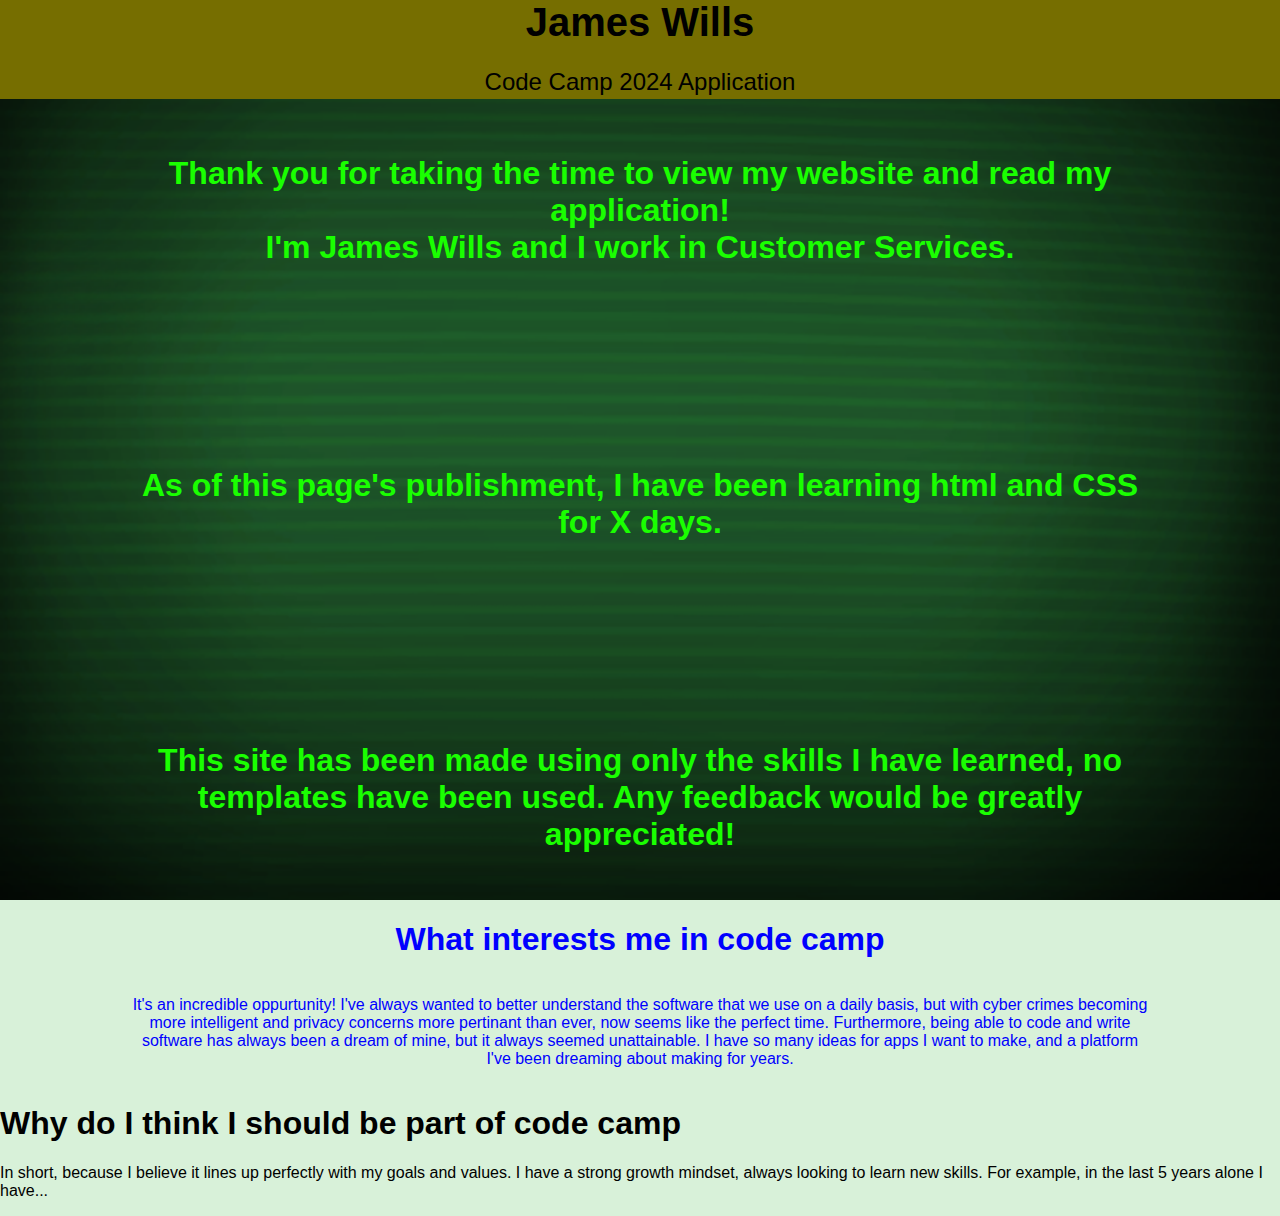
<file: Codecamp.html>
<!-- LOOK MORE INTO FLEX AND MAYBE START AGAIN, SALVAGING ONLY THE CODE I NEED -->

<html lang="en">
<head>
  <meta charset="UTF-8">
  <meta name="viewport" content="width=device-width, initial-scale=1.0">
  <title>Code Camp Application</title>
  <link rel="stylesheet" href="PREVIOUS.css">
</head>


<body>
  <header class="head">
      <a href="index.html" class="headling title">James Wills</a>

      <span class="headling subtitle">Code Camp 2024 Application</span>
  </header>


  <div class="foreword">
      <h1>Thank you for taking the time to view my website and read my application! <br> I'm James Wills and I work in Customer Services.</h1> 
      <h1>As of this page's publishment, I have been learning html and CSS for X days.</h1>
      <h1>This site has been made using only the skills I have learned, no templates have been used. Any feedback would be greatly appreciated!</h1>
  </div>


  <div class="q1">
    <h1>What interests me in code camp</h1>
    <p>It's an incredible oppurtunity! I've always wanted to better understand the software that we use on a daily basis, but with cyber crimes becoming more intelligent and privacy concerns more pertinant than ever, now seems like the perfect time. Furthermore, being able to code and write software has always been a dream of mine, but it always seemed unattainable. I have so many ideas for apps I want to make, and a platform I've been dreaming about making for years. </p>
  </div>


  <div class="wrapper">
    <div class="flexcontainer">
      <h1 class="qu">Why do I think I should be part of code camp</h1>
      <p>In short, because I believe it lines up perfectly with my goals and values. I have a strong growth mindset, always looking to learn new skills. For example, in the last 5 years alone I have... </p>
      <ul>
        
      </ul>
  </div>
  </div>
</body>
</html>
</file>
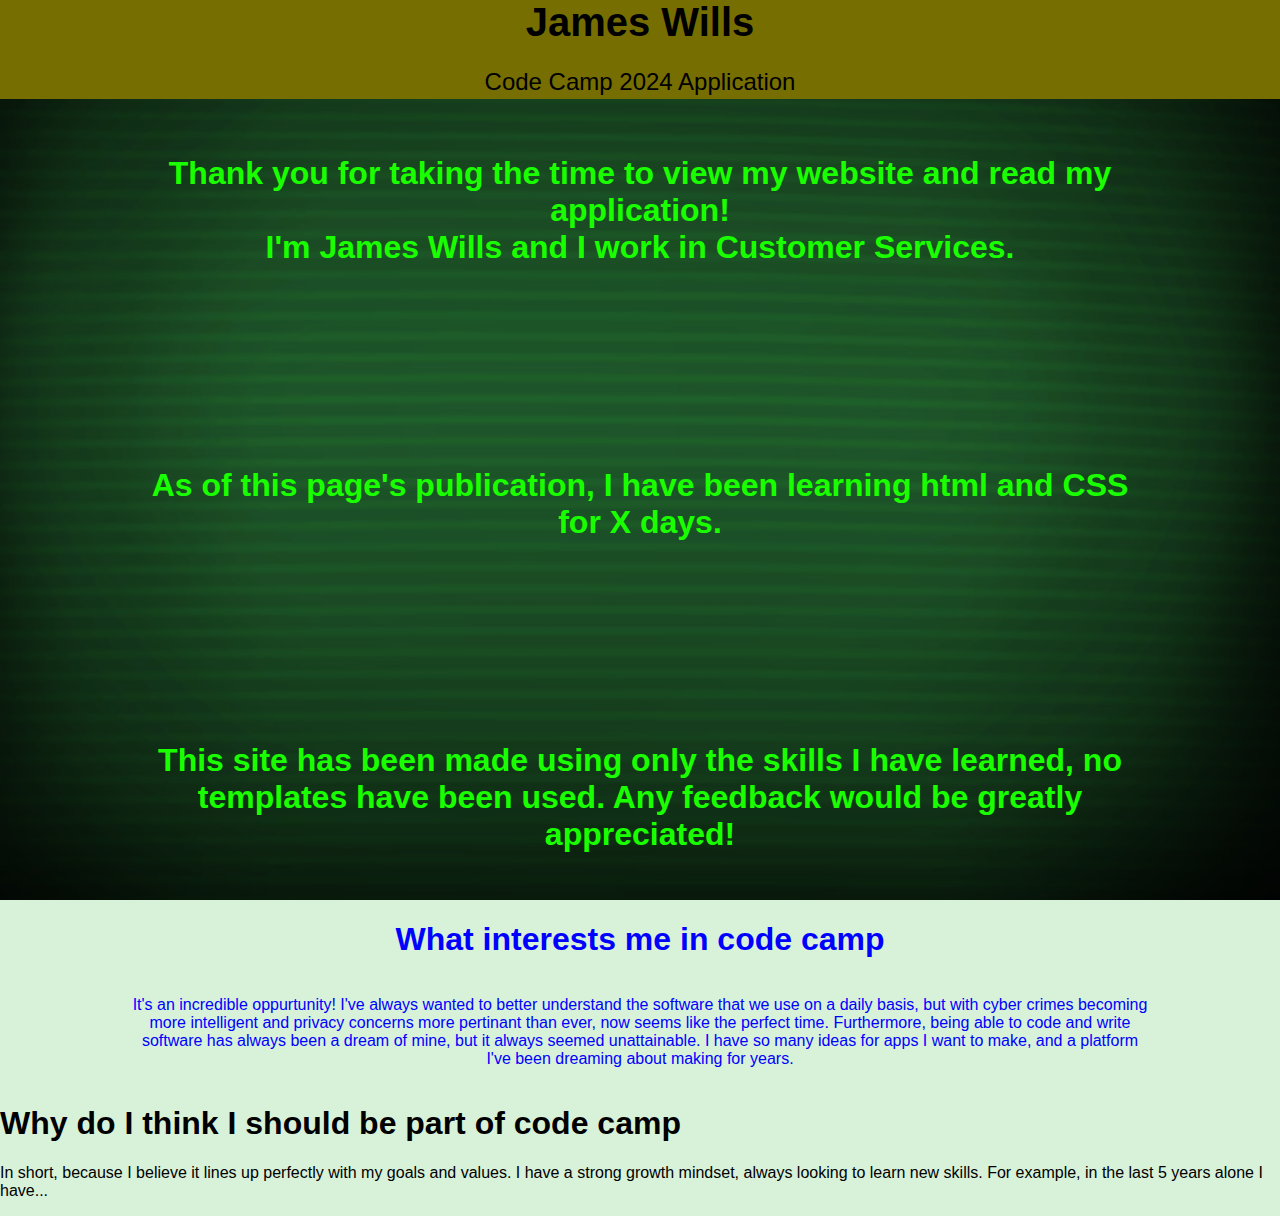
<file: codecamp.html>
<!-- LOOK MORE INTO FLEX AND MAYBE START AGAIN, SALVAGING ONLY THE CODE I NEED -->

<html lang="en">
<head>
  <meta charset="UTF-8">
  <meta name="viewport" content="width=device-width, initial-scale=1.0">
  <title>Code Camp Application</title>
  <link rel="stylesheet" href="PREVIOUS.css">
</head>


<body>
  <header class="head">
      <a href="index.html" class="headling title">James Wills</a>

      <span class="headling subtitle">Code Camp 2024 Application</span>
  </header>


  <div class="foreword">
      <h1>Thank you for taking the time to view my website and read my application! <br> I'm James Wills and I work in Customer Services.</h1> 
      <h1>As of this page's publication, I have been learning html and CSS for X days.</h1>
      <h1>This site has been made using only the skills I have learned, no templates have been used. Any feedback would be greatly appreciated!</h1>
  </div>


  <div class="q1">
    <h1>What interests me in code camp</h1>
    <p>It's an incredible oppurtunity! I've always wanted to better understand the software that we use on a daily basis, but with cyber crimes becoming more intelligent and privacy concerns more pertinant than ever, now seems like the perfect time. Furthermore, being able to code and write software has always been a dream of mine, but it always seemed unattainable. I have so many ideas for apps I want to make, and a platform I've been dreaming about making for years. </p>
  </div>


  <div class="wrapper">
    <div class="flexcontainer">
      <h1 class="qu">Why do I think I should be part of code camp</h1>
      <p>In short, because I believe it lines up perfectly with my goals and values. I have a strong growth mindset, always looking to learn new skills. For example, in the last 5 years alone I have... </p>
      <ul>
        
      </ul>
  </div>
  </div>
</body>
</html>
</file>
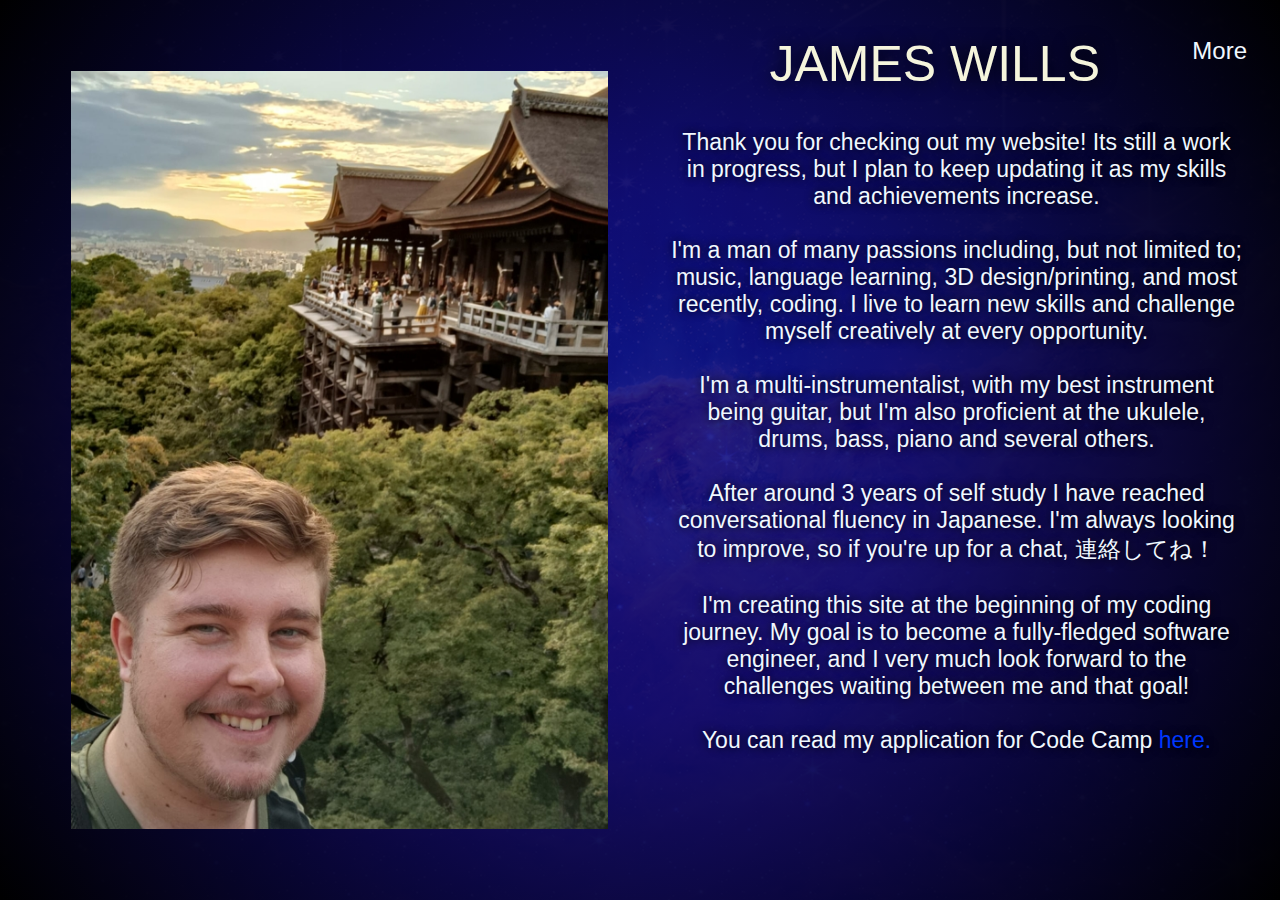
<file: index old.html>
<html lang="en">
<head>
    <meta charset="UTF-8">
    <meta name="viewport" content="width=device-width, initial-scale=1.0">
    <title>James Wills - Home</title>
    <link rel="stylesheet" href="homestyle.css">
</head>


<body class="bg bod">
    <div class="pic">
        <img src="img/space.jpg" alt="">
    </div>


    <div class="about">
        <div class="banner">

            <a href="index.html" class="james">JAMES WILLS</a>

            <div class="dd">
                <span>More</span>
                 <div class="dd-content">
                     <a href="projects.html">Projects</a>
                     <br>
                     <a href="Codecamp.html">Code Camp</a>
                     <br>
                     <a href="og.html">OG</a>
                </div>
              </div>

        </div>

        <div class="bio">
            <p>Thank you for checking out my website! Its still a work in progress, but I plan to keep updating it as my skills and achievements increase.
                <br><br>
                I'm a man of many passions including, but not limited to; music, language learning, 3D design/printing, and most recently, coding. I live to learn new skills and challenge myself creatively at every opportunity.
                <br><br>
                I'm a multi-instrumentalist, with my best instrument being guitar, but I'm also proficient at the ukulele, drums, bass, piano and several others.
                <br><br>
                After around 3 years of self study I have reached conversational fluency in Japanese. I'm always looking to improve, so if you're up for a chat, 連絡してね！
                <br><br>
                I'm creating this site at the beginning of my coding journey. My goal is to become a fully-fledged software engineer, and I very much look forward to the challenges waiting between me and that goal!
                <br><br>
                You can read my application for Code Camp <a href="Codecamp.html">here.</a></p>
        </div>

    </div>
</body>
</html>
</file>
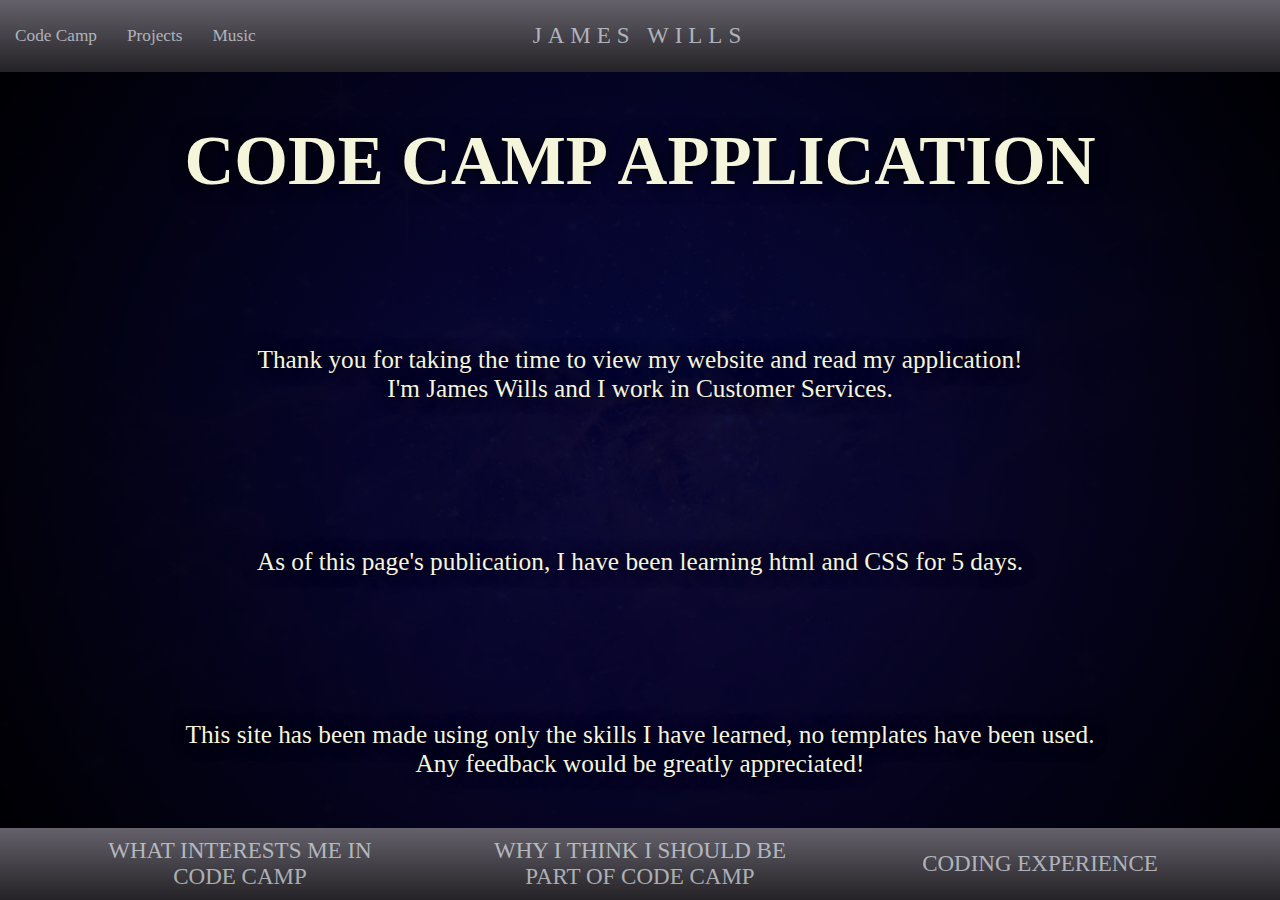
<file: codecamp/codecamp.html>
<html lang="en">
<head>
    <meta charset="UTF-8">
    <meta name="viewport" content="width=device-width, initial-scale=1.0">
    <title>James Wills - Code Camp</title>
    <link rel="stylesheet" href="codecamp.css">
</head>

<body>
    
    <header>
        <nav class="heading bor top">

            <ul class="navi bor">
                <li class="navs bor"><a href="codecamp.html" >Code Camp</a></li>
                <li class="navs bor"><a href="https://jamesawills.com/projects.html" >Projects</a></li>
                <li class="navs bor"><a href="https://jamesawills.com/music.html">Music</a></li>
            </ul>

            <a href="https://jamesawills.com" class="homebtn">JAMES WILLS</a>
        </nav>
    </header>

    <div class="spacer"></div>

    <div class="hero">
        <div class="hero-text">
          <h1>CODE CAMP APPLICATION</h1>
          <p>Thank you for taking the time to view my website and read my application! <br>
            I'm James Wills and I work in Customer Services.</p>
            <p>As of this page's publication, I have been learning html and CSS for 5 days.</p>
            <p>This site has been made using only the skills I have learned, no templates have been used.<br> Any feedback would be greatly appreciated!</p>
        </div>
      </div>

    <footer class="ccnav">
        <div class="ccbtn"><a href="interest.html">WHAT INTERESTS ME IN CODE CAMP</a></div>
        <div class="ccbtn"><a href="why.html">WHY I THINK I SHOULD BE PART OF CODE CAMP</a></div>
        <div class="ccbtn"><a href="experience.html">CODING EXPERIENCE</a></div>
    </footer>

</body>
</html>
</file>
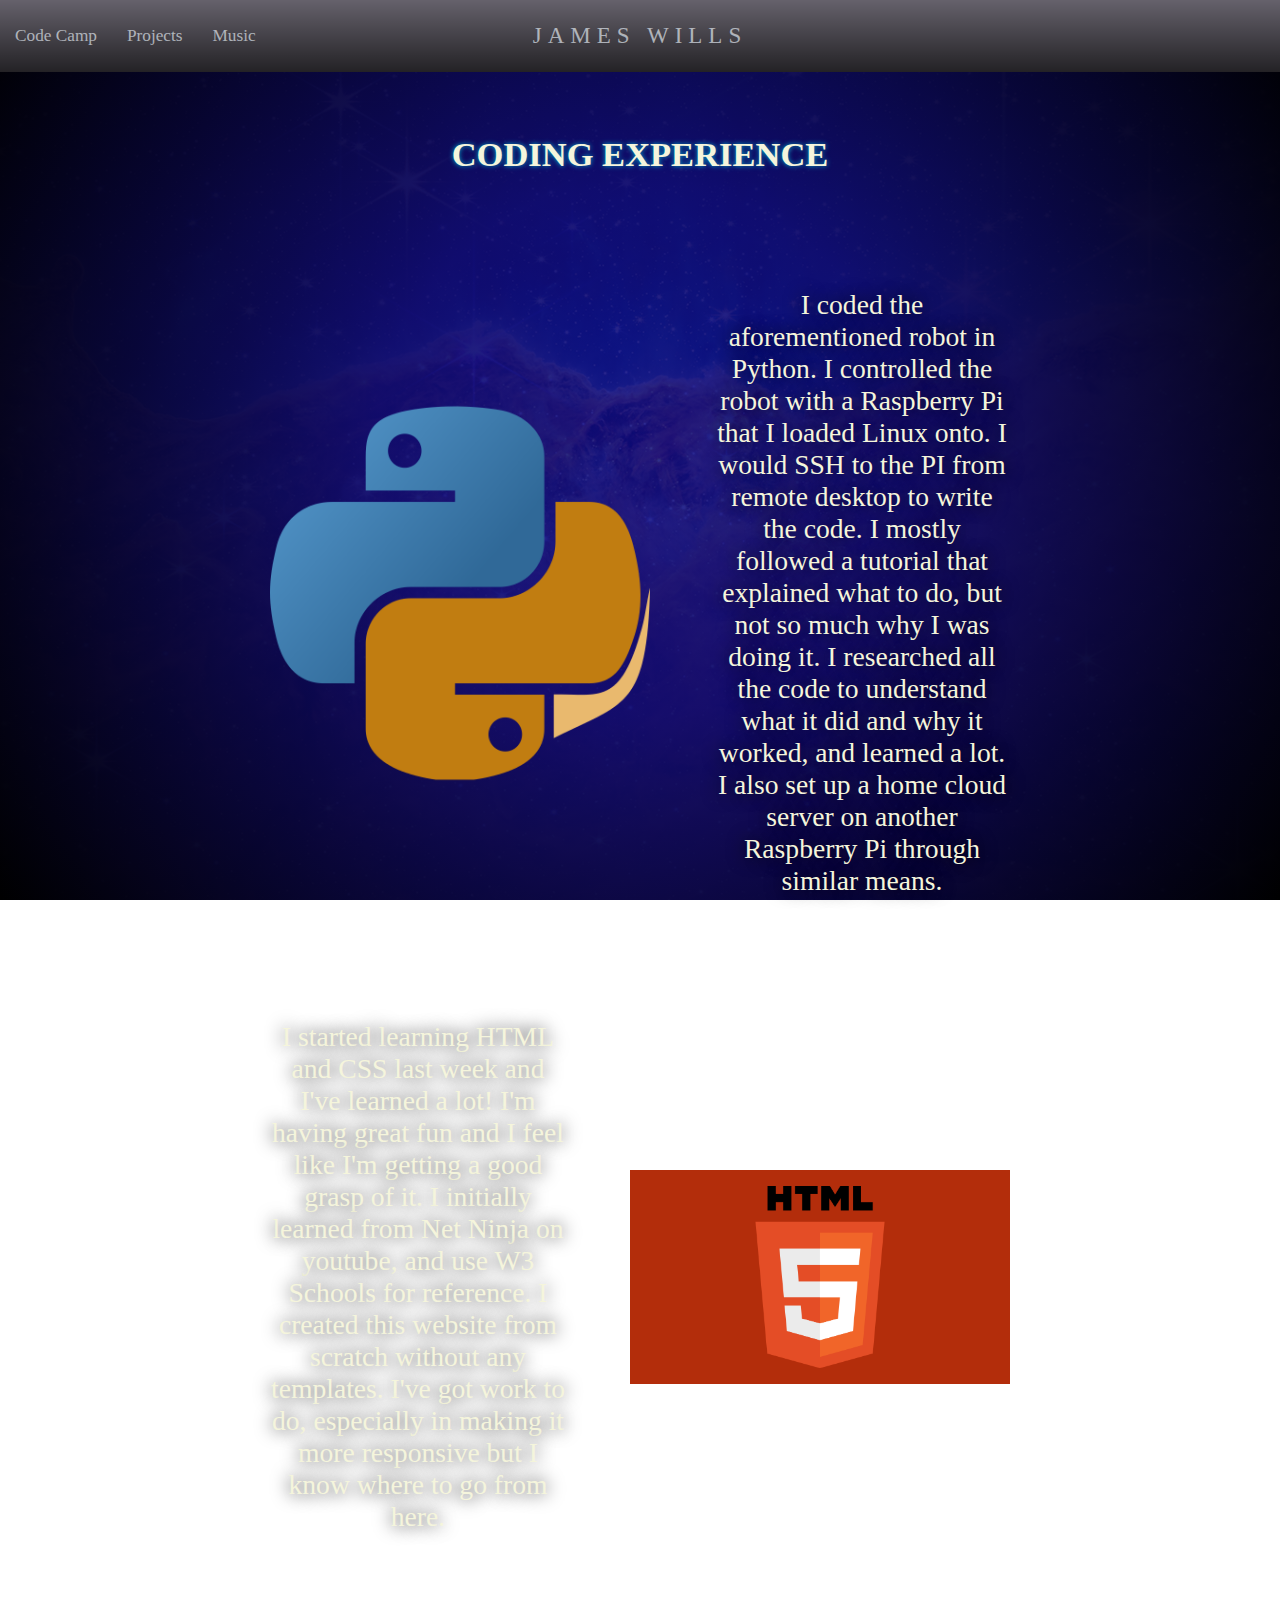
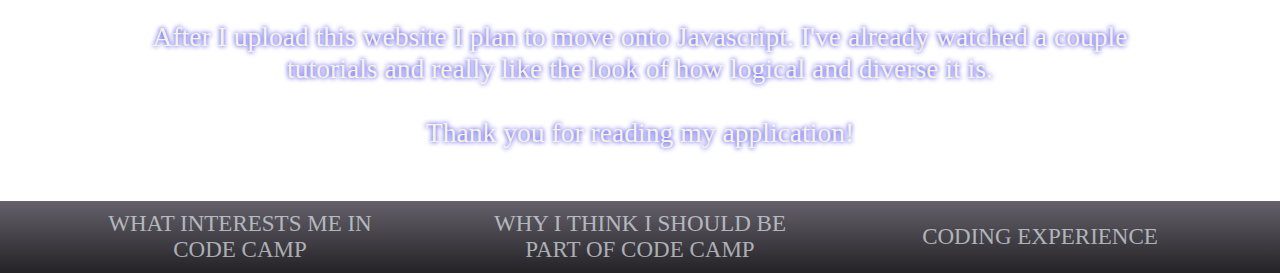
<file: codecamp/experience.html>
<html lang="en">
<head>
    <meta charset="UTF-8">
    <meta name="viewport" content="width=device-width, initial-scale=1.0">
    <title>Code Camp - experience</title>
    <link rel="stylesheet" href="codecamp.css">
</head>

<body>
    
    <header>
        <nav class="heading bor top">

            <ul class="navi bor">
                <li class="navs bor"><a href="codecamp.html" >Code Camp</a></li>
                <li class="navs bor"><a href="https://jamesawills.com/projects.html" >Projects</a></li>
                <li class="navs bor"><a href="https://jamesawills.com/music.html">Music</a></li>
            </ul>

            <a href="https://jamesawills.com" class="homebtn">JAMES WILLS</a>
        </nav>
    </header>

    <div class="spacer"></div>

    <h2>CODING EXPERIENCE</h2>
    <br><br>

    <div class="container">
        <div class="subflex"><img src="img/python.png" alt="python logo"></div>
        <div class="subflex"><article> I coded the aforementioned robot in Python. I controlled the robot with a Raspberry Pi that I loaded Linux onto. I would SSH to the PI from remote desktop to write the code. I mostly followed a tutorial that explained what to do, but not so much why I was doing it. I researched all the code to understand what it did and why it worked, and learned a lot. I also set up a home cloud server on another Raspberry Pi through similar means.</article></div>
    </div>

    <br><br>

    <div class="container">
        <div class="subflex"><article> I started learning HTML and CSS last week and I've learned a lot! I'm having great fun and I feel like I'm getting a good grasp of it. I initially learned from Net Ninja on youtube, and use W3 Schools for reference. I created this website from scratch without any templates. I've got work to do, especially in making it more responsive but I know where to go from here.</article></div>
        <div class="subflex"><img src="img/html.png" alt="Coventry Building Society logo"></div>
    </div>

    <br><br>

    <p class="subtitle">After I upload this website I plan to move onto Javascript. I've already watched a couple tutorials and really like the look of how logical and diverse it is.

        <br><br>

    <p class="subtitle">Thank you for reading my application!</p>
    </p>
    <br><br>
    <footer class="ccnav">
        <div class="ccbtn"><a href="interest.html">WHAT INTERESTS ME IN CODE CAMP</a></div>
        <div class="ccbtn"><a href="why.html">WHY I THINK I SHOULD BE PART OF CODE CAMP</a></div>
        <div class="ccbtn"><a href="experience.html">CODING EXPERIENCE</a></div>
    </footer>

</body>
</html>
</file>
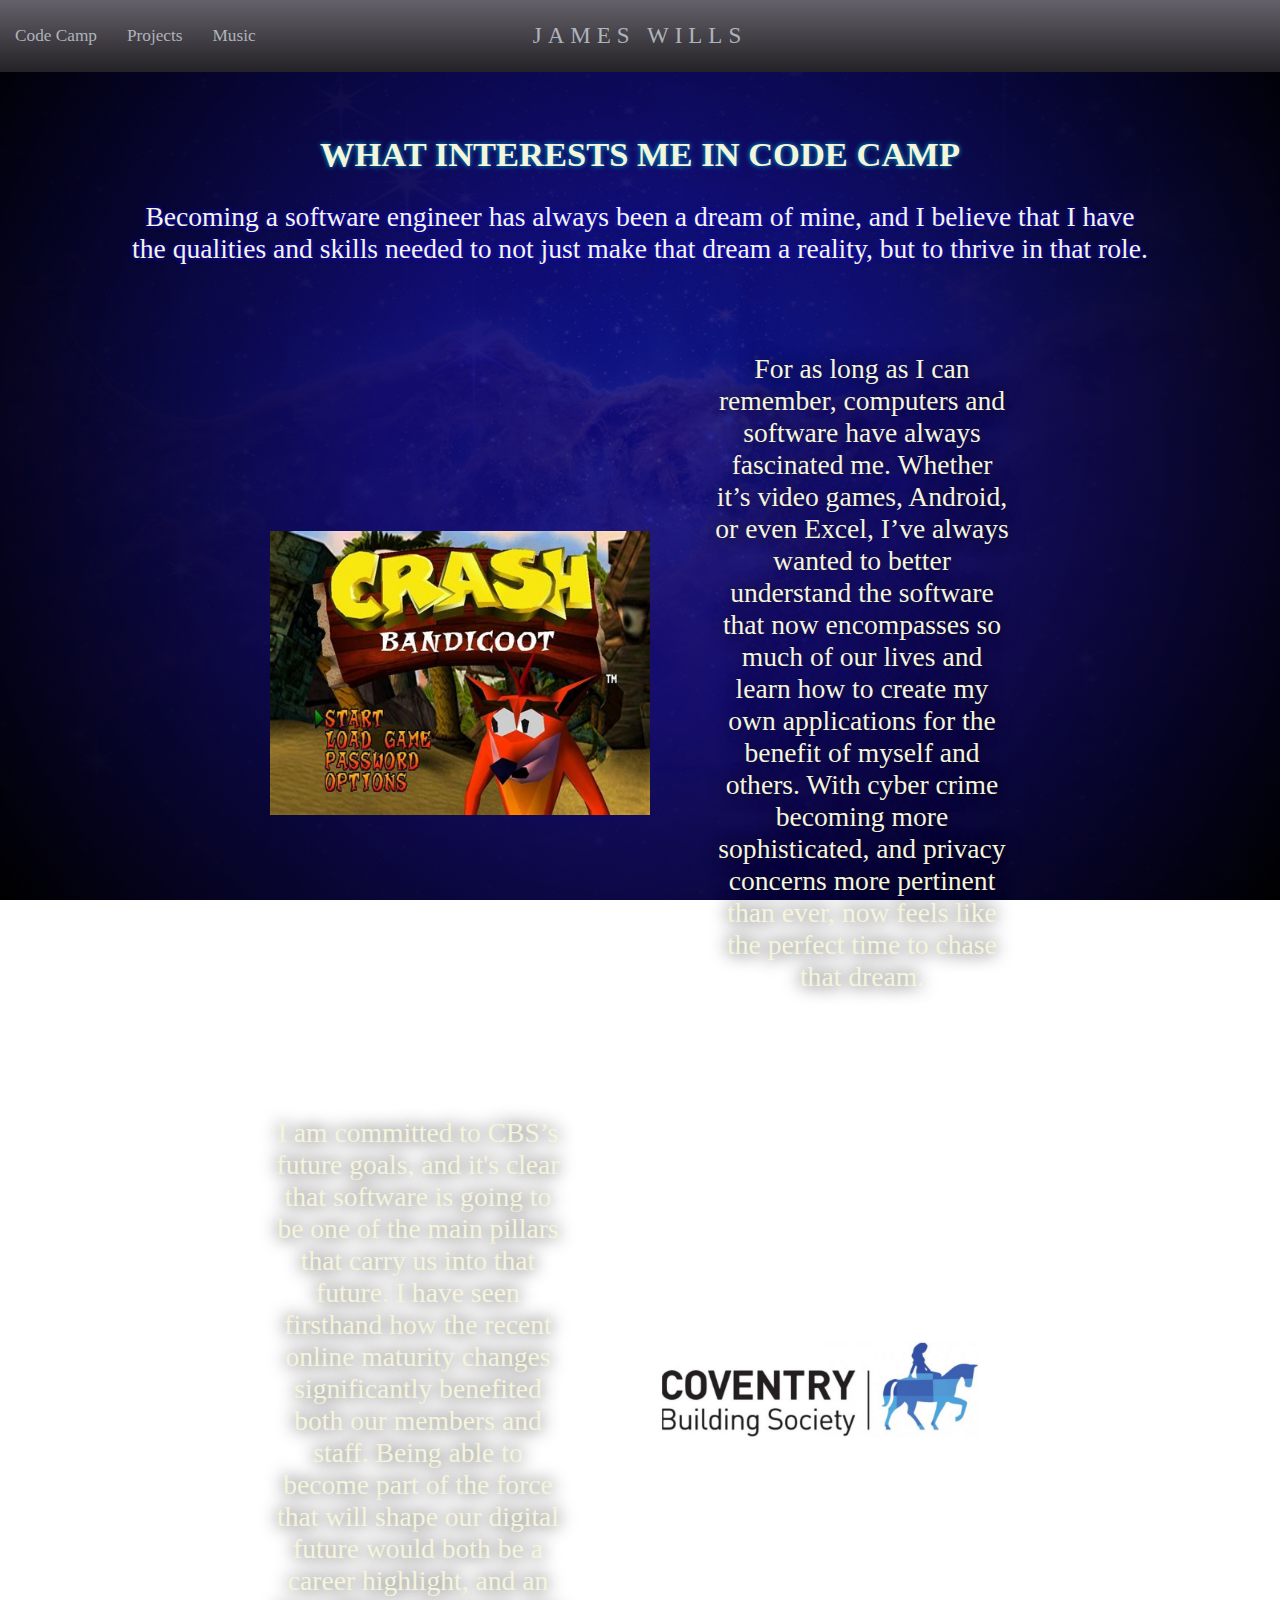
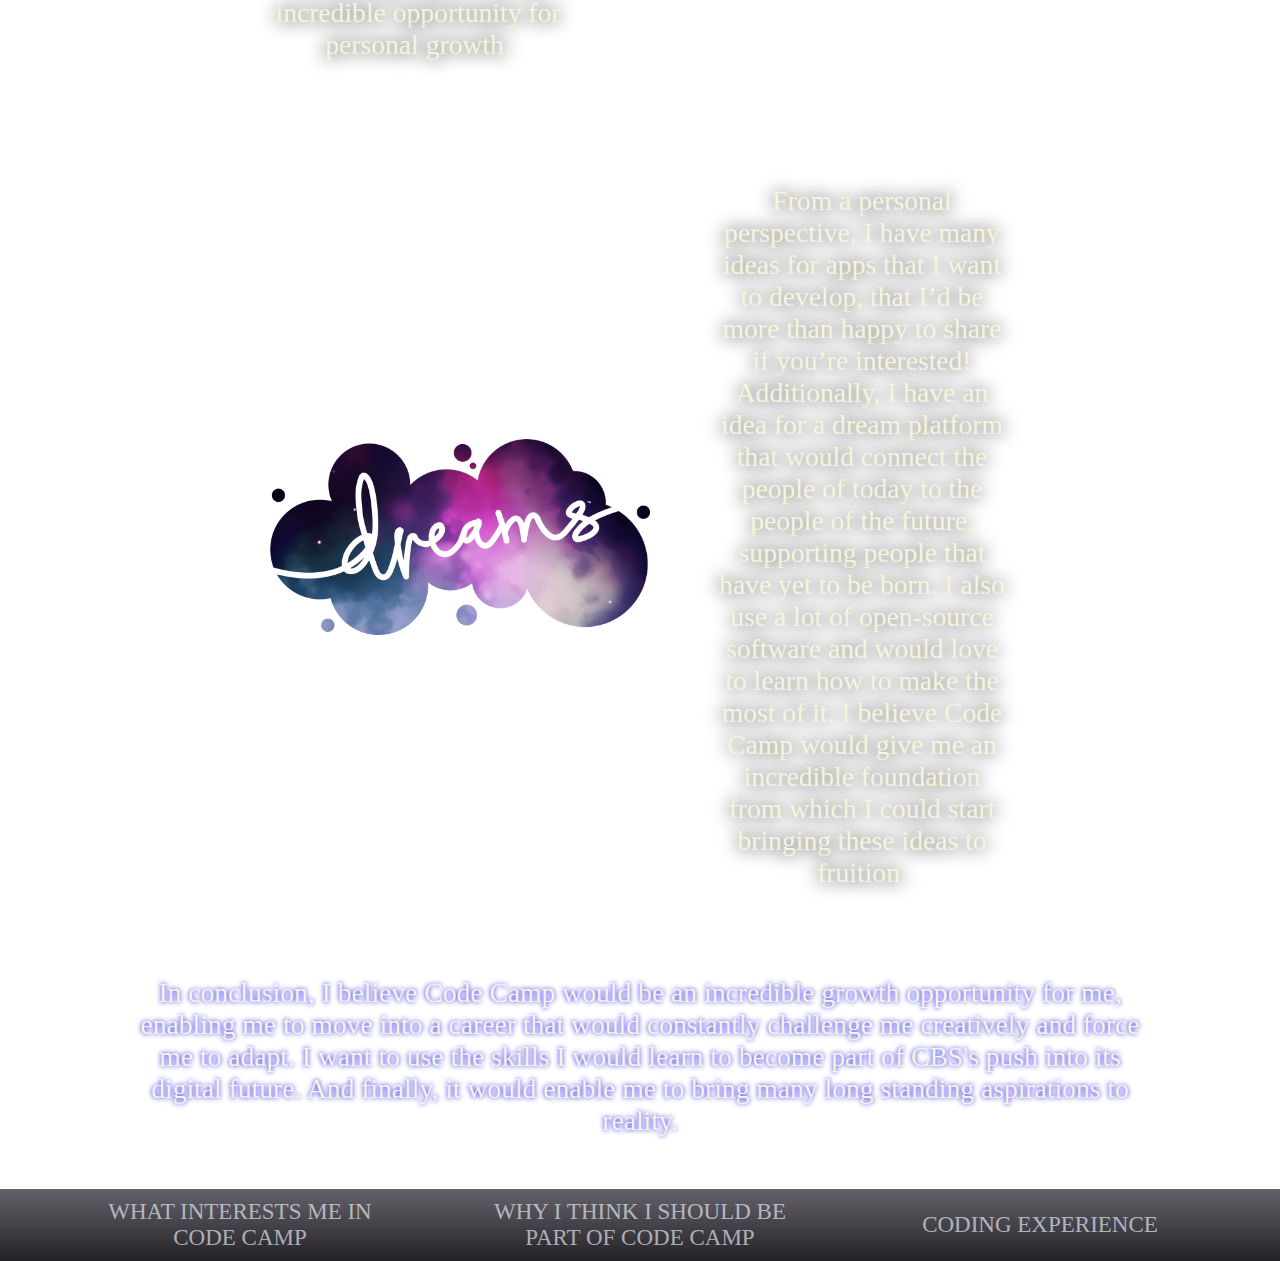
<file: codecamp/interest.html>
<html lang="en">
<head>
    <meta charset="UTF-8">
    <meta name="viewport" content="width=device-width, initial-scale=1.0">
    <title>Code Camp Interest</title>
    <link rel="stylesheet" href="codecamp.css">
</head>

<body>
    
    <header>
        <nav class="heading bor top">

            <ul class="navi bor">
                <li class="navs bor"><a href="codecamp.html" >Code Camp</a></li>
                <li class="navs bor"><a href="https://jamesawills.com/projects.html" >Projects</a></li>
                <li class="navs bor"><a href="https://jamesawills.com/music.html">Music</a></li>
            </ul>

            <a href="https://jamesawills.com" class="homebtn">JAMES WILLS</a>
        </nav>
    </header>

    <div class="spacer"></div>

    <h2>WHAT INTERESTS ME IN CODE CAMP</h2>
    
    <p class="subtitle">Becoming a software engineer has always been a dream of mine, and I believe that I have the qualities and skills needed to not just make that dream a reality, but to thrive in that role.</p>
    
    <br><br>

    <div class="container">
        <div class="subflex"><img src="img/crash" alt="Crash Bandicoot menu"></div>
        <div class="subflex"><article> For as long as I can remember, computers and software have always fascinated me. Whether it’s video games, Android, or even Excel, I’ve always wanted to better understand the software that now encompasses so much of our lives and learn how to create my own applications for the benefit of myself and others. With cyber crime becoming more sophisticated, and privacy concerns more pertinent than ever, now feels like the perfect time to chase that dream.</article></div>
    </div>

    <br><br>

    <div class="container">
        <div class="subflex"><article> I am committed to CBS’s future goals, and it's clear that software is going to be one of the main pillars that carry us into that future. I have seen firsthand how the recent online maturity changes significantly benefited both our members and staff. Being able to become part of the force that will shape our digital future would both be a career highlight, and an incredible opportunity for personal growth.</article></div>
        <div class="subflex"><img src="img/cbs.png" alt="Coventry Building Society logo"></div>
    </div>

    <br><br>

    <div class="container">
        <div class="subflex"><img src="img/Dreams.png" alt="Crash Bandicoot menu"></div>
        <div class="subflex"><article> From a personal perspective, I have many ideas for apps that I want to develop, that I’d be more than happy to share if you’re interested! Additionally, I have an idea for a dream platform that would connect the people of today to the people of the future, supporting people that have yet to be born. I also use a lot of open-source software and would love to learn how to make the most of it. I believe Code Camp would give me an incredible foundation from which I could start bringing these ideas to fruition.</article></div>
    </div>

    <br><br>

    <p class="subtitle">In conclusion, I believe Code Camp would be an incredible growth opportunity for me, enabling me to move into a career that would constantly challenge me creatively and force me to adapt. I want to use the skills I would learn to become part of CBS's push into its digital future. And finally, it would enable me to bring many long standing aspirations to reality.</p>

    <br><br>

    <footer class="ccnav">
        <div class="ccbtn"><a href="interest.html">WHAT INTERESTS ME IN CODE CAMP</a></div>
        <div class="ccbtn"><a href="why.html">WHY I THINK I SHOULD BE PART OF CODE CAMP</a></div>
        <div class="ccbtn"><a href="experience.html">CODING EXPERIENCE</a></div>
    </footer>
</body>
</html>
</file>
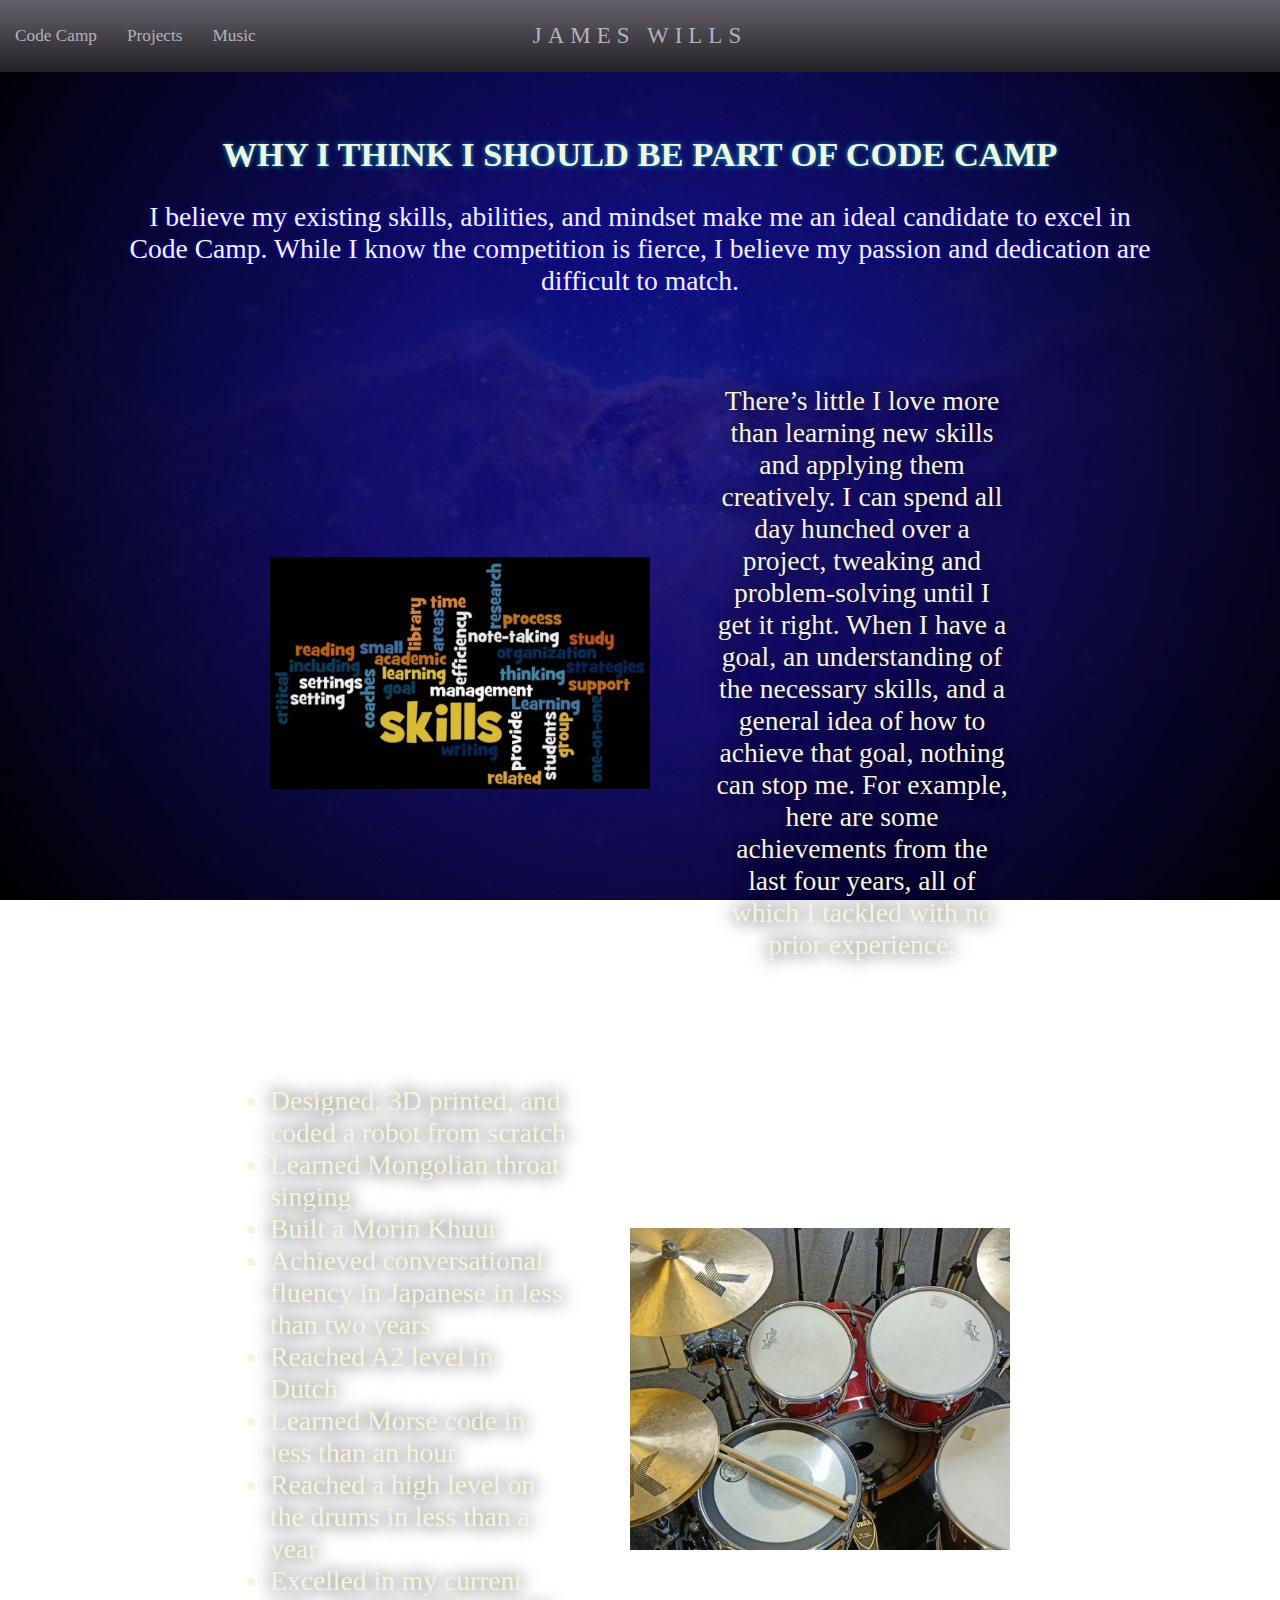
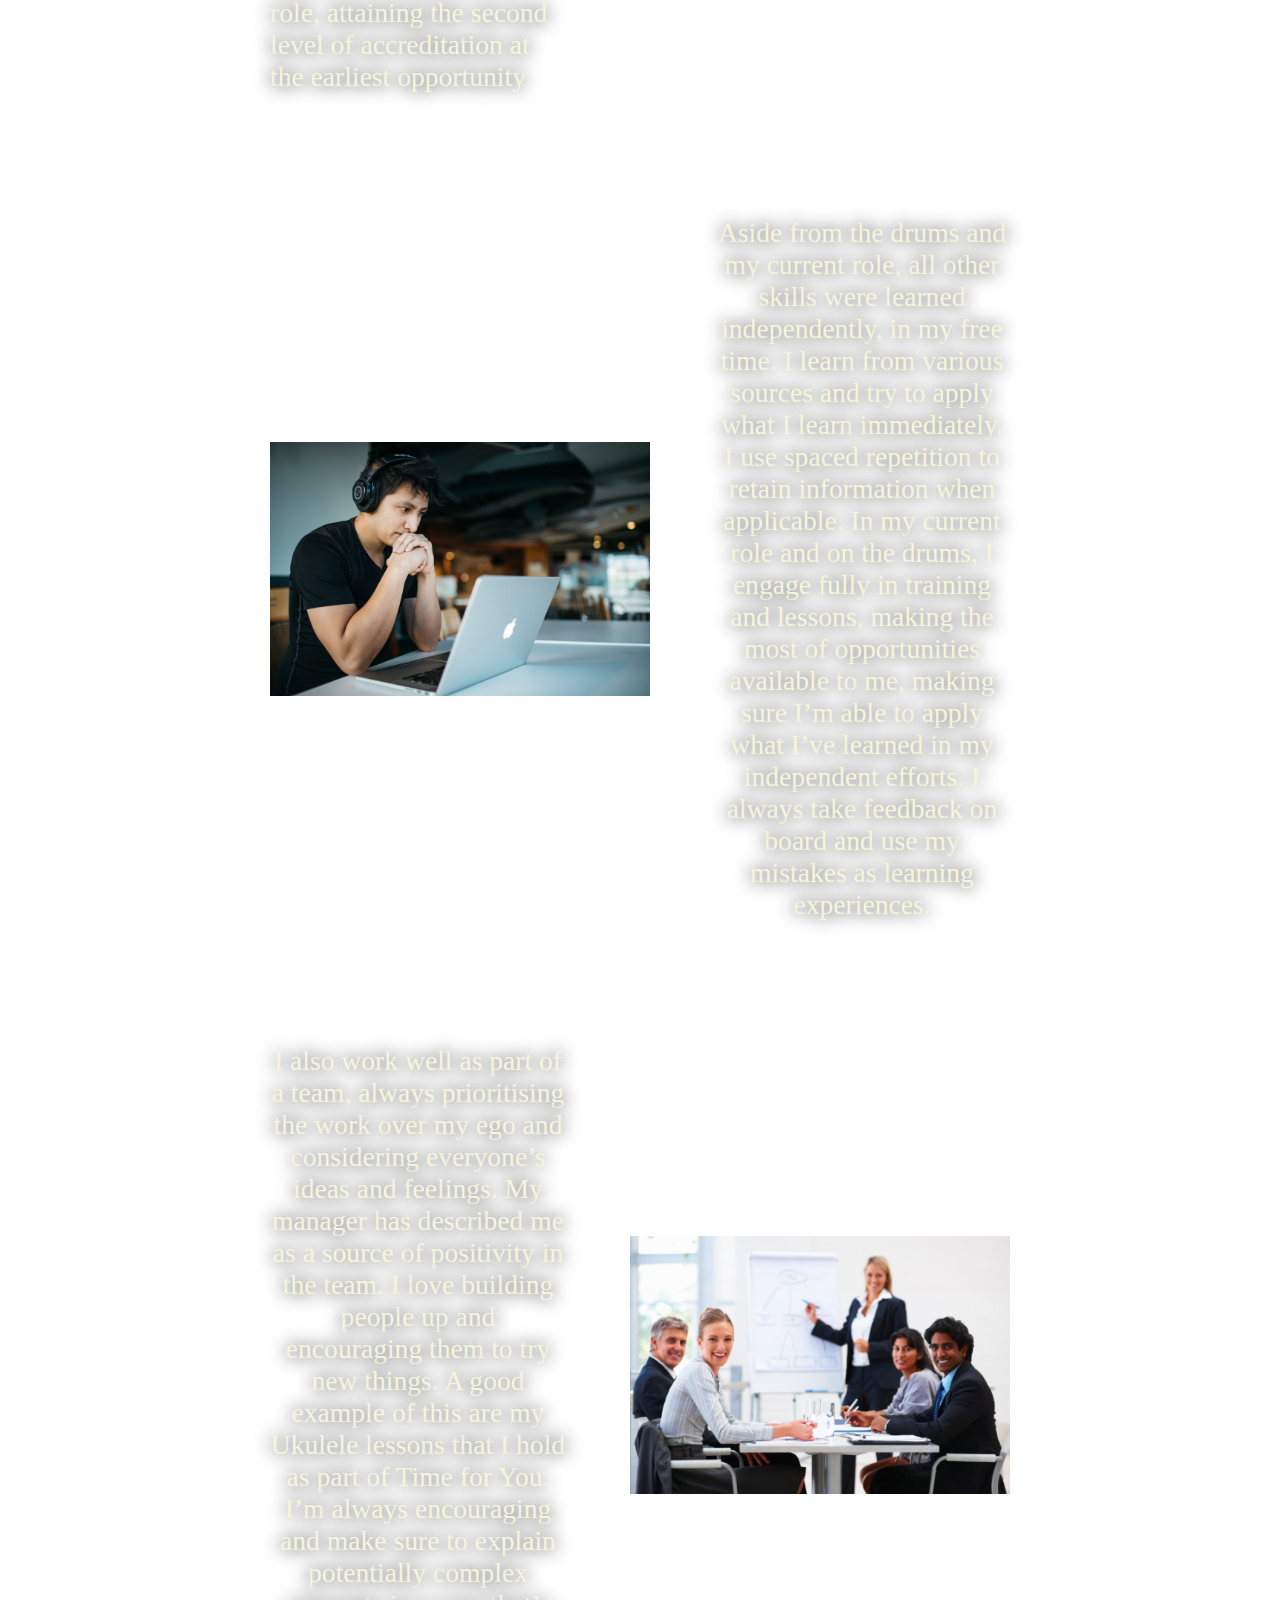
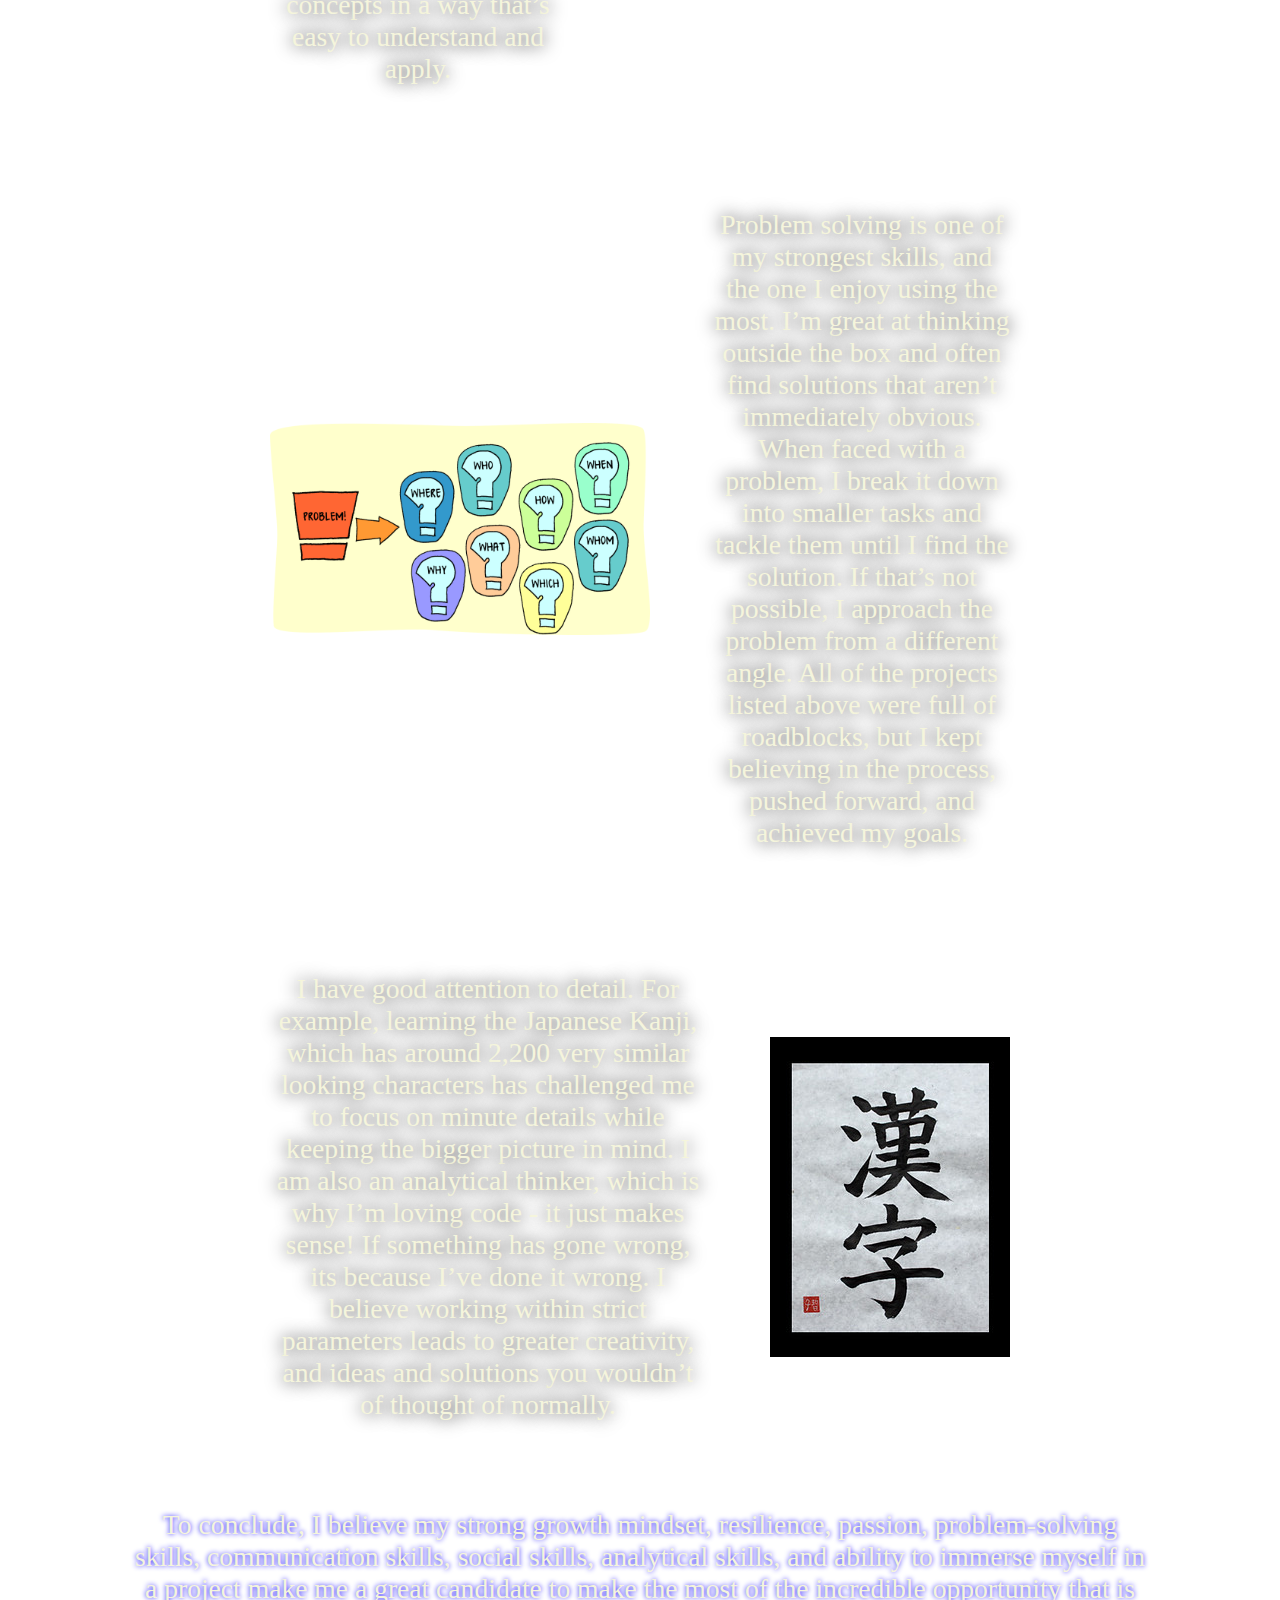
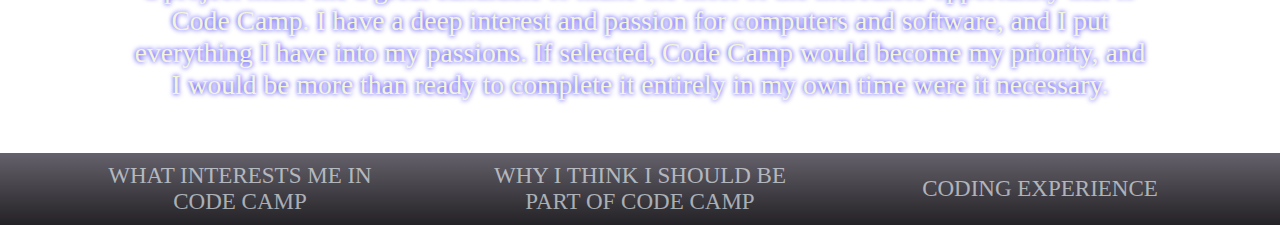
<file: codecamp/why.html>
<html lang="en">
<head>
    <meta charset="UTF-8">
    <meta name="viewport" content="width=device-width, initial-scale=1.0">
    <title>Why Choose Me</title>
    <link rel="stylesheet" href="codecamp.css">
</head>

<body>
    
    <header>
        <nav class="heading bor top">

            <ul class="navi bor">
                <li class="navs bor"><a href="codecamp.html" >Code Camp</a></li>
                <li class="navs bor"><a href="https://jamesawills.com/projects.html" >Projects</a></li>
                <li class="navs bor"><a href="https://jamesawills.com/music.html">Music</a></li>
            </ul>

            <a href="https://jamesawills.com" class="homebtn">JAMES WILLS</a>
        </nav>
    </header>

    <div class="spacer"></div>

    <h2>WHY I THINK I SHOULD BE PART OF CODE CAMP</h2>
    
    <p class="subtitle">I believe my existing skills, abilities, and mindset make me an ideal candidate to excel in Code Camp. While I know the competition is fierce, I believe my passion and dedication are difficult to match. </p>
    
    <br><br>

    <div class="container">
        <div class="subflex"><img src="img/skills.jpg" alt="Crash Bandicoot menu"></div>
        <div class="subflex"><article> There’s little I love more than learning new skills and applying them creatively. I can spend all day hunched over a project, tweaking and problem-solving until I get it right. When I have a goal, an understanding of the necessary skills, and a general idea of how to achieve that goal, nothing can stop me. For example, here are some achievements from the last four years, all of which I tackled with no prior experience:
        </article></div>
    </div>

    <br><br>

    <div class="container">

        <ul class="listflex">
            <li>Designed, 3D printed, and coded a robot from scratch</li>
            <li>Learned Mongolian throat singing</li>
            <li>Built a Morin Khuur</li>
            <li>Achieved conversational fluency in Japanese in less than two years</li>
            <li>Reached A2 level in Dutch</li>
            <li>Learned Morse code in less than an hour</li>
            <li>Reached a high level on the drums in less than a year</li>
            <li>Excelled in my current role, attaining the second level of accreditation at the earliest opportunity</li>
        </ul>

        <div class="subflex"><img src="img/drum.jpg" alt="Coventry Building Society logo"></div>
    </div>

    <br><br>

    <div class="container">
        <div class="subflex"><img src="img/study.jpg" alt="Crash Bandicoot menu"></div>
        <div class="subflex"><article> Aside from the drums and my current role, all other skills were learned independently, in my free time. I learn from various sources and try to apply what I learn immediately. I use spaced repetition to retain information when applicable. In my current role and on the drums, I engage fully in training and lessons, making the most of opportunities available to me, making sure I’m able to apply what I’ve learned in my independent efforts. I always take feedback on board and use my mistakes as learning experiences.</article></div>
    </div>

    <br><br>

    <div class="container">
        <div class="subflex"><article> I also work well as part of a team, always prioritising the work over my ego and considering everyone’s ideas and feelings. My manager has described me as a source of positivity in the team. I love building people up and encouraging them to try new things. A good example of this are my Ukulele lessons that I hold as part of Time for You. I’m always encouraging and make sure to explain potentially complex concepts in a way that’s easy to understand and apply.</article></div>
        <div class="subflex"><img src="img/team.jpg" alt="Coventry Building Society logo"></div>
    </div>

    <br><br>

    <div class="container">
        <div class="subflex"><img src="img/prob.png" alt="Crash Bandicoot menu"></div>
        <div class="subflex"><article> Problem solving is one of my strongest skills, and the one I enjoy using the most. I’m great at thinking outside the box and often find solutions that aren’t immediately obvious. When faced with a problem, I break it down into smaller tasks and tackle them until I find the solution. If that’s not possible, I approach the problem from a different angle. All of the projects listed above were full of roadblocks, but I kept believing in the process, pushed forward, and achieved my goals.</article></div>
    </div>

    <br><br>

    <div class="container">
        <div class="subflex"><article>I have good attention to detail. For example, learning the Japanese Kanji, which has around 2,200 very similar looking characters has challenged me to focus on minute details while keeping the bigger picture in mind. I am also an analytical thinker, which is why I’m loving code - it just makes sense! If something has gone wrong, its because I’ve done it wrong. I believe working within strict parameters leads to greater creativity, and ideas and solutions you wouldn’t of thought of normally.</article></div>
        <div class="subflex"><img src="img/kanji.jpg" alt="Coventry Building Society logo"></div>
    </div>

    <br><br>
   
    <p class="subtitle">To conclude, I believe my strong growth mindset, resilience, passion, problem-solving skills, communication skills, social skills, analytical skills, and ability to immerse myself in a project make me a great candidate to make the most of the incredible opportunity that is Code Camp. I have a deep interest and passion for computers and software, and I put everything I have into my passions. If selected, Code Camp would become my priority, and I would be more than ready to complete it entirely in my own time were it necessary.</p>

    <br><br>

    <footer class="ccnav">
        <div class="ccbtn"><a href="interest.html">WHAT INTERESTS ME IN CODE CAMP</a></div>
        <div class="ccbtn"><a href="why.html">WHY I THINK I SHOULD BE PART OF CODE CAMP</a></div>
        <div class="ccbtn"><a href="experience.html">CODING EXPERIENCE</a></div>
    </footer>
</body>
</html>
</file>
<file: PREVIOUS.css>
html{
    font-family: arial;
    color: rgb(0, 0, 0);
}

body{
    /* background-image: linear-gradient(
        to bottom,
        rgba(76, 0, 255, 0.578),
        rgba(0, 0, 0, 0.716)
    ), url(img/BG2.jpg);
    background-repeat: no-repeat;
    background-position: center;
    background-attachment: fixed;
    background-size: cover; */
    background-color: rgb(216, 241, 217);
    margin: 0;
    display: flex;
    flex-direction: column;
}

.dropdown {
    position: relative;
    /* margin-top: 25px; */
    display: inline-block;
  }
  
  .dd-content {
    display: none;
    position: absolute;
    background-color: #1d0061;
    min-width: 160px;
    box-shadow: 0px 8px 16px 0px rgba(55, 255, 0, 0.2);
    padding: 12px 16px;
    z-index: 1;
    right: 0;
  }
  
  div .dd-content{
      font-size: 1.5em;
  }
  
  div span{
      font-size: 1.5em;
  }
  
  .dropdown:hover .dd-content {
      display: block;
    }
  
/* Header */
.head{
    display: flex;
    flex-direction: column;
    background-color: rgb(118, 110, 0);
    width: 100%;
    height: 11%;
    position: fixed;
    top: 0%;
    left: 0%;
    justify-content: space-between;
    align-items: center;
    z-index: 1;
}

.title{
    text-decoration: none;
    font-size: 2.5em;
    font-weight: bold;
    color: black;
    /* background-color: blueviolet; */
    padding: 3px auto;
    margin: 0 auto;
    /* flex-grow: 2; */
}

.subtitle{
    /* flex-grow: 2; */
    /* background-color: chartreuse; */
    text-align: center;
    font-size: 1.5em;
    padding-bottom: 3px;
}

.title:hover{
    color: rgb(0, 0, 185);
    text-shadow: 3em;
    text-shadow: 0px 0px 10px black;
}

/* Foreword */

.foreword{
    /* background-color: blue; */
    background-image: url(img/pip2x.png);
    background-repeat: no-repeat;
    background-position: center;
    background-attachment: fixed;
    background-size: cover;
    display: flex;
    flex-direction: column;
    height: 100vh;
    position: static;
    justify-content: space-around;
    align-items: center;

}

.foreword h1{
    color: rgb(26, 255, 0);
    max-width: 80%;
    text-align: center;
    position: relative;
    top: 6%;
    bottom: 8%;

}

/* Why I'm interested */

.q1{
    display: flex;
    flex-direction: column;
    align-items: center;
    justify-content: center;

}

.q1 h1{
    text-align: center;
    color: blue;
    max-width: 80%;
}

.q1 p{
    text-align: center;
    color: blue;
    max-width: 80%;
}
</file>
<file: homestyle.css>
html{
    background: rgb(0,212,255);
    background: radial-gradient(circle, rgba(9, 9, 185, 0.6) 0%, rgba(16, 11, 118, 0.886) 34%, rgb(0, 0, 0) 100%), url(img/pap3.jpg);
    background-repeat: no-repeat;
    background-position: center;
    background-attachment: fixed;
    background-size: cover;
    font-family: sans-serif;
}
div{
    /* border: 10px dashed green; */
}
.bod{
    display: flex;
}

.dd {
  position: relative;
  /* margin-top: 25px; */
  display: inline-block;
  padding-right: 25px;
}

.dd-content {
  display: none;
  position: absolute;
  background-color: #1d0061;
  min-width: 160px;
  box-shadow: 0px 8px 16px 0px rgba(55, 255, 0, 0.2);
  padding: 12px 16px;
  z-index: 1;
  right: 0;
}

div .dd-content{
    font-size: 1.5em;
}

div span{
    font-size: 1.5em;
    margin-right: 5%;
}

.dropdown:hover .dd-content {
    display: block;
  }

.pic{
    /* border: 0px solid black; */
    display: flex;
    margin: 5%;
    border-radius: 50px;
}

.banner{
    display: flex;
    flex-direction: row;
    justify-content: right;
    align-items: center;
}
.about{
    color: aliceblue;
    display: flex;
    flex-direction: column;
    /* border: 10px solid black; */
}

.james{
    font-size: 50px;
    /* margin-right: 15%; */
    text-decoration: none;
    color: beige;
    display: inline;
    text-decoration: solid;
    padding-top: 27px;
    padding-right: 7%;
    text-align: center;
    text-shadow: 0px 0px 18px black;
    margin: 0 auto;
    position: relative;
    left: 4%;
}

.about p{
    font-size: 30px;
    flex-grow: 6;
}

.link{

}

.one{
    text-decoration: none;
    font-size: 50px;
    display: inline;
    color: beige;
}

.bio{
    display: flex;

}

.bio p{
    display: inline block;
    font-size: 23px;
    margin-right: 5%;
    margin-top: 6%;
    text-align: center;
    text-shadow: 0px 0px 8px black;
    text-shadow: 0px 0px 10px rgb(0, 0, 0);
}

.james:hover{
    color: blue;
    /* position: relative;
    bottom: 2px; */
    text-shadow: blue 0px 0px 5px;

}

p a{
    text-decoration: none;
    color: rgb(0, 55, 255);
}
</file>
<file: codecamp/codecamp.css>
/* .bor{
    border: 2px dashed rgb(0, 209, 0);
} */

* {
    margin: 0;
    padding: 0;
    }

html{
    background: radial-gradient(circle, rgba(9, 9, 185, 0.6) 0%, rgba(16, 11, 118, 0.886) 34%, rgb(0, 0, 0) 100%), url(img/pap3.jpg);
    background-repeat: no-repeat;
    background-position: center;
    background-attachment: fixed;
    background-size: cover;
    font-family: 'Trebuchet MS';
    font-size: 23px;
    color: beige;
    text-shadow: 0px 0px 18px black;
}
    
.heading{
    background-color: rgb(101, 97, 107);
    background-image: linear-gradient(rgb(255, 255, 255, 0), rgb(0, 0, 0, .65));
    width: 100%;
    height: 8vh;
    display: flex;
    flex-basis: 0%;
    justify-content: center;
    align-items: center;
    position: fixed;
    top: 0;
    right: 0;
}

.spacer{
    height: 8vh;
}

.heading a{
    text-decoration: none;
    text-shadow: none;
    color: rgba(240, 248, 255, 0.633);
}

.homebtn{
    letter-spacing: 6px;
}


.navi{
    text-decoration: none;
    text-shadow: none;
    font-size: .75em;
    letter-spacing: 0px;
    color: rgba(240, 248, 255, 0.633);
    display: flex;
    flex-basis: 0;
    position: absolute;
    left: 0px;
    max-width: 50vw;


.navs{
    display: inline;
    flex-grow: 1;
    margin: 0px 15px;
}

}


body{
    height: auto;
}

.hero{
        background-color: rgba(0, 0, 0, 0.592);
        text-align: center;
        height: 84vh;
}


.ccnav{
    height: 8vh;
    display: flex;
    justify-content: space-evenly;
    align-items: center;
    flex-basis: 1;
    flex-grow: 1;
    background-color: rgb(101, 97, 107);
    background-image: linear-gradient(rgb(255, 255, 255, 0), rgb(0, 0, 0, .65));
    }

.ccbtn{
    display: flex;
    justify-content: center;
    width: 25vw;
}

.ccbtn a{
    text-align: center;
    text-decoration: none;
    text-shadow: none;
    color: rgba(240, 248, 255, 0.633);
}

.hero-text{
    display: flex;
    flex-direction: column;
    justify-content: space-around;
    gap: 5vh;
    min-height: 100%;
}

.hero-text h1{
    font-size: 3rem;
}

.hero-text p{
    font-size: 1.1rem;
    margin: 0vw 5%
}

a:hover{
    text-shadow: 0px 0px 15px rgb(153, 238, 255);
    color: rgb(255, 255, 255);
}

h2{
    color: rgb(beige);
    text-shadow: 0px 0px 5px rgb(0, 174, 209);
    text-align: center;
    padding-top: 7vh;
    padding-bottom: 3vh;
}

.subtitle{
    display: block;
    margin: 0 auto;
    max-width: 80vw;
    text-align: center;
    font-size: 1.2rem;
    color: beige;
    text-shadow: 0px 0px 5px rgb(20, 8, 255);
}

.downarrow{
    display: flex;
    text-align: center;
    justify-content: space-around;
    align-items: center;
    margin: 0px 100px;
    padding: 1vh;
    color: rgb(245, 245, 220, .2);
}

.container{
    display: flex;
    gap: 5vw;
    margin: 4vh 30vh;
}

article{
    font-size: 1.2rem;
    text-align: center;
}

ul{
    font-size: 1.2rem;
    text-align: center;

}

.subflex{
    display: flex;
    justify-content: center;
    align-items: center;
}
.listflex{
    display: flex;
    flex-direction: column;

}

li{
    text-align: left;
}


img{
    max-width: 380px;
    max-height: auto;
}
</file>
